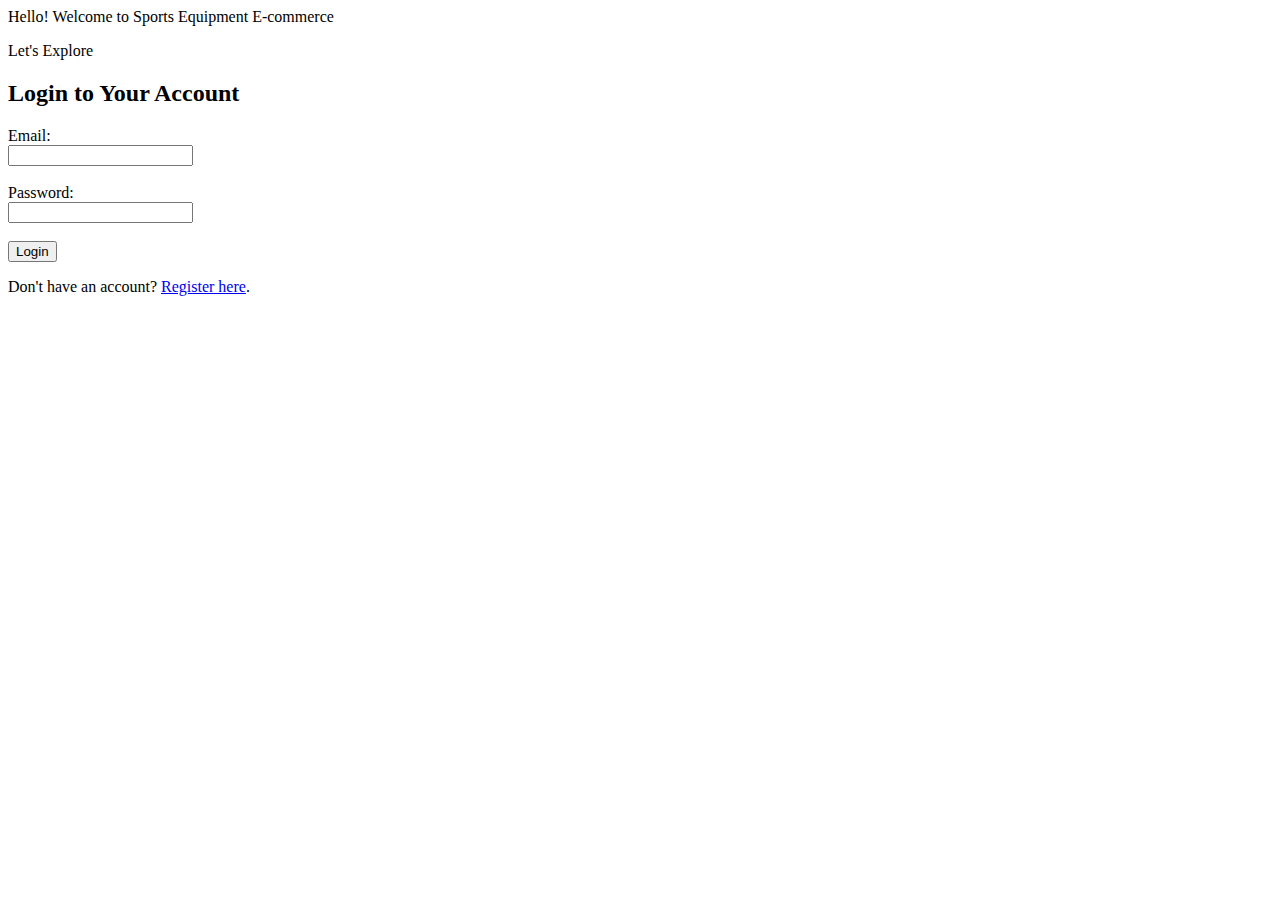
<file: Index.html>
<!DOCTYPE html>
<html>
<head>
    <title>Login - Sports Equipment E-commerce</title>
    <script>
    </script>
</head>
<body>
    <div class="welcome-text">Hello! Welcome to Sports Equipment E-commerce</div>
    <p class="subtext">Let's Explore</p>

    <h2>Login to Your Account</h2>
    <form onsubmit="return validateLoginForm()">
        <label for="email">Email:</label><br>
        <input type="email" id="email" name="email" required><br><br>

        <label for="password">Password:</label><br>
        <input type="password" id="password" name="password" required><br><br>

        <input type="submit" value="Login">
    </form>

    <p>Don't have an account? <a href="register.html">Register here</a>.</p>
    <script src="script.js"></script>
</body>
</html>
</file>
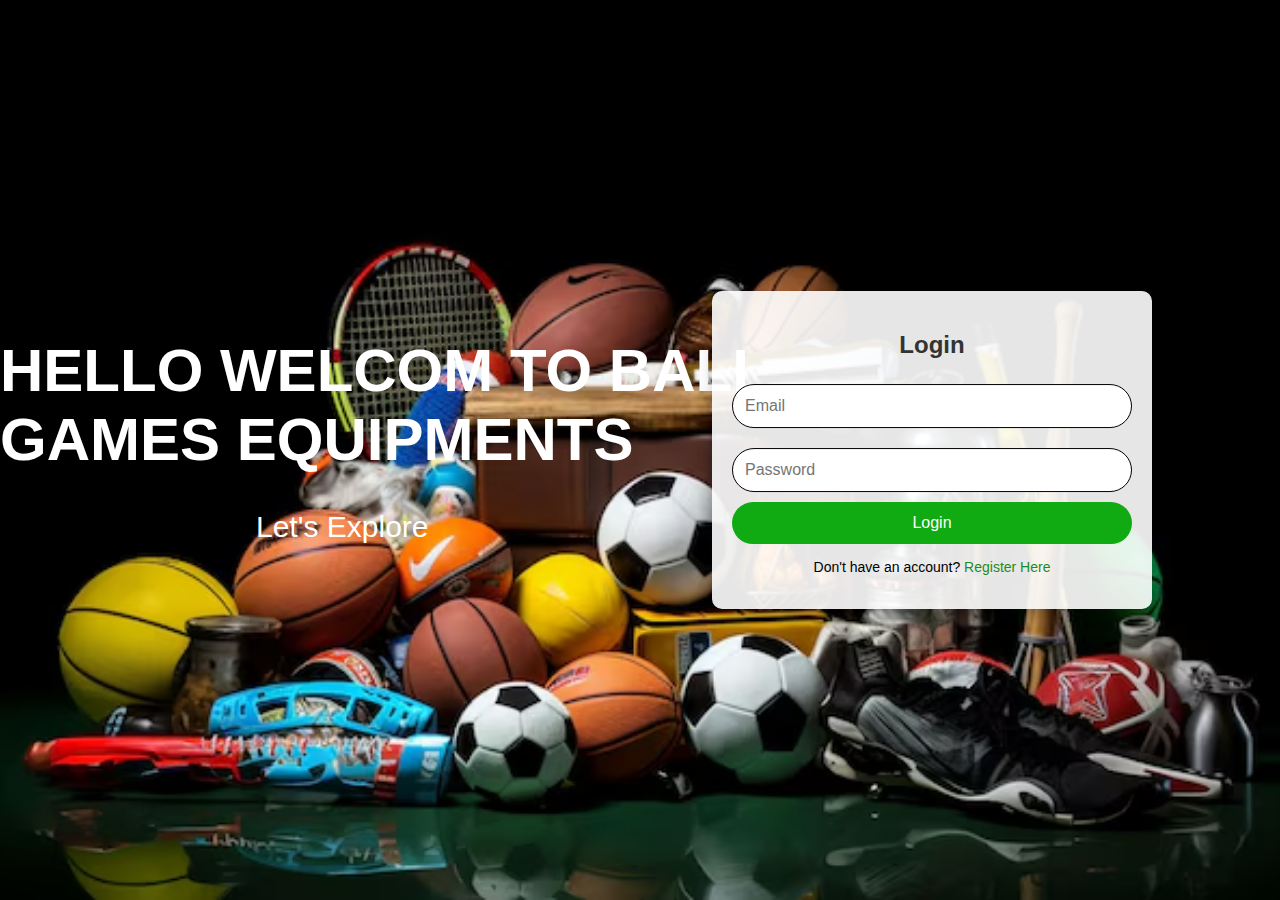
<file: landing.html>
<!DOCTYPE html>
<html lang="en">
<head>
    <meta charset="UTF-8">
    <meta name="viewport" content="width=device-width, initial-scale=1.0">
    <title>Login</title>
    <link rel="stylesheet" href="style.css">
    <style> 
    </style>
</head>
<body> 
    <div class="welcome-text">HELLO WELCOM TO BALL GAMES EQUIPMENTS</div>
    <p class="subtext">Let's Explore</p>
    
    <div class="container">
        <h2>Login</h2>
        <form id="login-form" onsubmit="return validateLoginForm();">
        <input type="email" id="email" placeholder="Email" required>
        <input type="password" id="password" placeholder="Password" required>
        <button type="submit">Login</button>
        </form>

        <p>Don't have an account? <a href="register.html">Register Here</a></p>
    </div>
    <script src="script.js"></script>
</body>
</html>
</file>
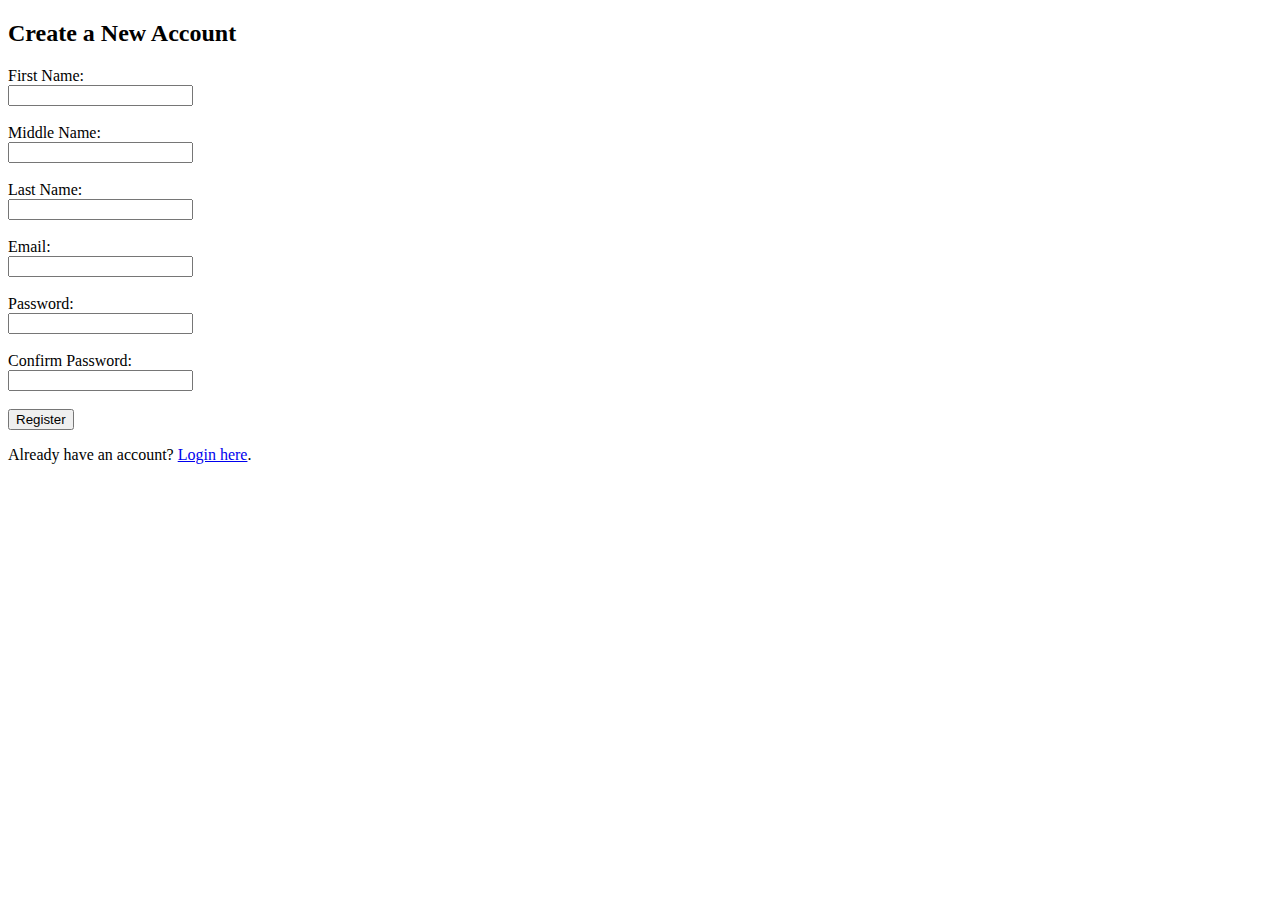
<file: register.html>
<!DOCTYPE html>
<html>
<head>
    <title>Register - Sports Equipment E-commerce</title>
    <script>
    </script>
</head>
<body>
    <h2>Create a New Account</h2>
    <form onsubmit="return validateRegisterForm()">
        <label for="name">First Name:</label><br>
        <input type="text" id="name" name="name" required><br><br>

        <label for="name">Middle Name:</label><br>
        <input type="text" id="name" name="name" required><br><br>


        <label for="name">Last Name:</label><br>
        <input type="text" id="name" name="name" required><br><br>

        <label for="email">Email:</label><br>
        <input type="email" id="email" name="email" required><br><br>

        <label for="password">Password:</label><br>
        <input type="password" id="password" name="password" required><br><br>

        <label for="confirm_password">Confirm Password:</label><br>
        <input type="password" id="confirm_password" name="confirm_password" required><br><br>

        <input type="submit" value="Register">
    </form>

    <p>Already have an account? <a href="index.html">Login here</a>.</p>
    
    <script src="script.js"></script>
</body>
</html>
</file>
<file: style.css>
body {
    font-family: Arial, Helvetica, sans-serif;
    display: flex;
    justify-content: center;
    align-items: center;
    min-height: 100vh;
    margin: 0;
    background-image: url('image/backround.jpg'); 
    background-size: cover; 
    background-position: center; 
    background-repeat: no-repeat;
} 

.container {
    background: white;
    padding: 30px;
    border-radius: 10px;
    box-shadow: 0px 4px 10px rgba(0, 0, 0, 0.2);
    text-align: center;
    width: 350px;
    position: absolute;
    top: 50%;
    right: 10%; 
    transform: translateY(-50%); /
}

h2 {
    color: #333;
    margin-bottom: 15px;
}

input {
    width: calc(100% - 20px); 
    padding: 10px;
    margin: 10px 0;
    border: 1px solid #ccc;
    border-radius: 5px;
    font-size: 16px;
    box-sizing: border-box; 
}

button {
    width: calc(100% - 20px); 
    background: #007bff;
    color: white;
    padding: 10px;
    border: none;
    border-radius: 5px;
    font-size: 16px;
    cursor: pointer;
    transition: 0.3s;
    box-sizing: border-box;
}

button:hover {
    background: #189e0e;
}

p {
    font-size: 14px;
    margin-top: 15px;
}

a {
    color: #1e8c20;
    text-decoration: none;
}

a:hover {
    text-decoration: underline;
}

@media (max-width: 600px) {
    .container {
        width: 80%;
        right: 50%;
        transform: translate(50%, -50%);
    }
}

@keyframes slideDown {
    from {
        opacity: 0;
        transform: translateY(-100px);
    }
    to {
        opacity: 1;
        transform: translateY(0);
    }
}

.welcome-text {
    position: absolute;
    right: 40%;
    top: 45%;
    transform: translateY(-50%);
    text-align: left;
    font-size: 60px;
    font-weight: bold;
    color: white;
    animation: slideDown 1s ease-out; 
}

.subtext {
    position: absolute;
    left: 20%;
    top: 55%;
    text-align: left;
    font-size: 30px;
    color: white;
    animation: slideDown 1.2s ease-out; 
}



.container {
    background: rgba(255, 255, 255, 0.9); 
    padding: 20px;
    border-radius: 10px;
    box-shadow: 0px 4px 15px rgba(0, 0, 0, 0.2); 
    text-align: center;
    width: 40%;
    max-width: 350px;
}

input {
    width: 100%;
    padding: 12px;
    margin: 10px 0;
    border: 1px solid #050101;
    border-radius: 30px;
    font-size: 16px;
    box-sizing: border-box;
    transition: 0.3s;
}

input:focus {
    border-color: black;
    outline: none;
}

button {
    width: 100%;
    padding: 12px;
    background-color: rgb(16, 170, 19);
    color: white;
    border: none;
    border-radius: 30px;
    cursor: pointer;
    font-size: 16px;
    transition: 0.3s;
}

button:hover {
    background-color: #333;
}


.container {
    background: rgba(255, 255, 255, 0.9); 
    padding: 20px;
    border-radius: 10px;
    box-shadow: 0px 4px 15px rgba(0, 0, 0, 0.2); 
    text-align: center;
    width: 90%;
    max-width: 400px;
}


/* register style */
</file>
